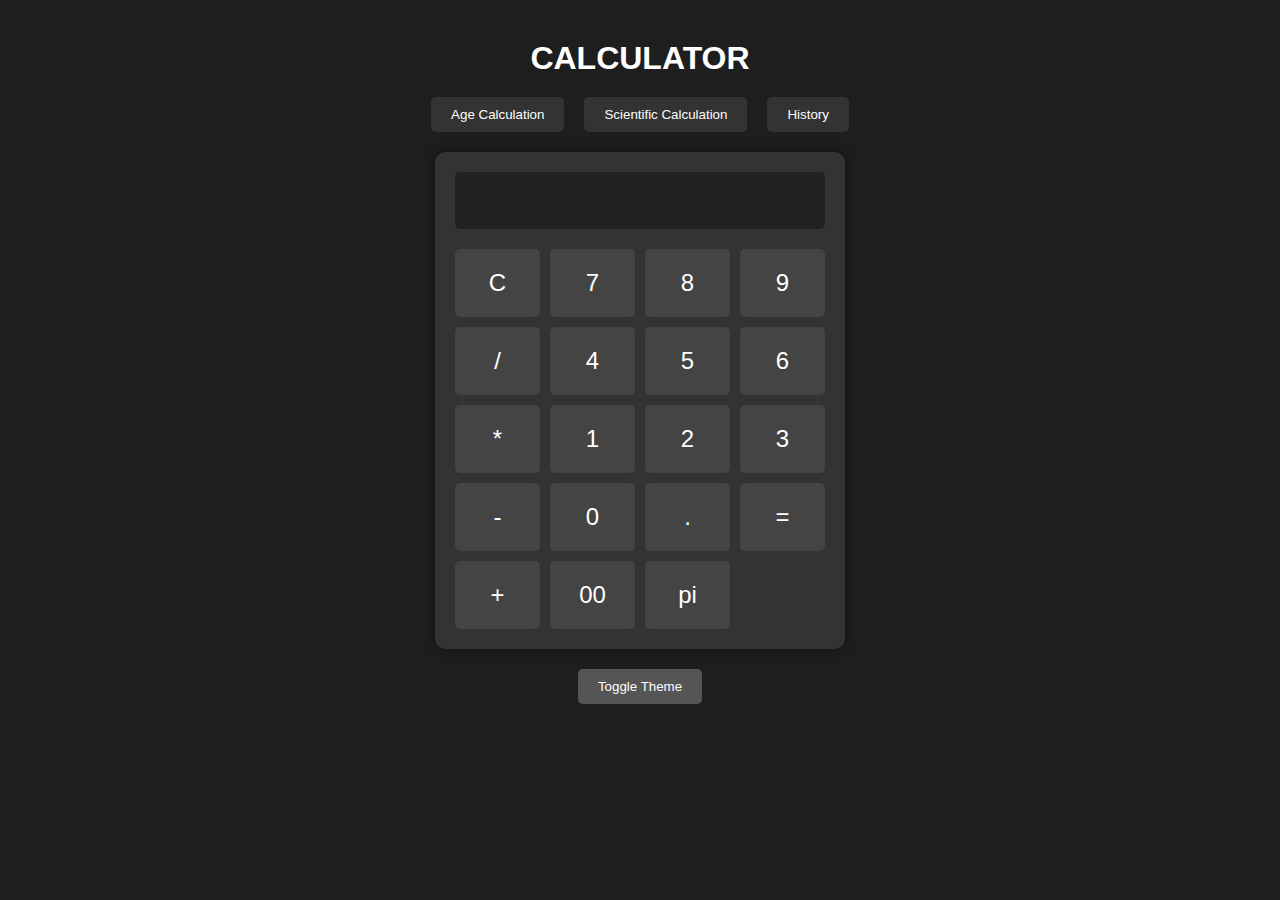
<file: Calculator-main/index.html>
<!DOCTYPE html>
<html lang="en">
<head>
    <meta charset="UTF-8">
    <meta name="viewport" content="width=device-width, initial-scale=1.0">
    <title>Calculator App</title>
    <link rel="stylesheet" href="styles.css">
</head>
<body>
    <div class="app-container">
        <header>
            <h1>CALCULATOR</h1>
        </header>
        <nav class="nav-bar">
            <a href="age-calculation.html"><button>Age Calculation</button></a>
            <a href="scientific-calculation.html"><button>Scientific Calculation</button></a>
            <a href="history.html"><button>History</button></a>
        </nav>
        <div class="calculator-container">
            <div class="calculator">
                <div class="display">
                    <input type="text" id="display" readonly />
                </div>
                <div class="buttons">
                    <!-- Buttons will be added by JavaScript -->
                </div>
            </div>
        </div>
        <div class="theme-toggle">
            <button id="theme-toggle">Toggle Theme</button>
        </div>
    </div>
    <script src="script.js"></script>
</body>
</html>
</file>
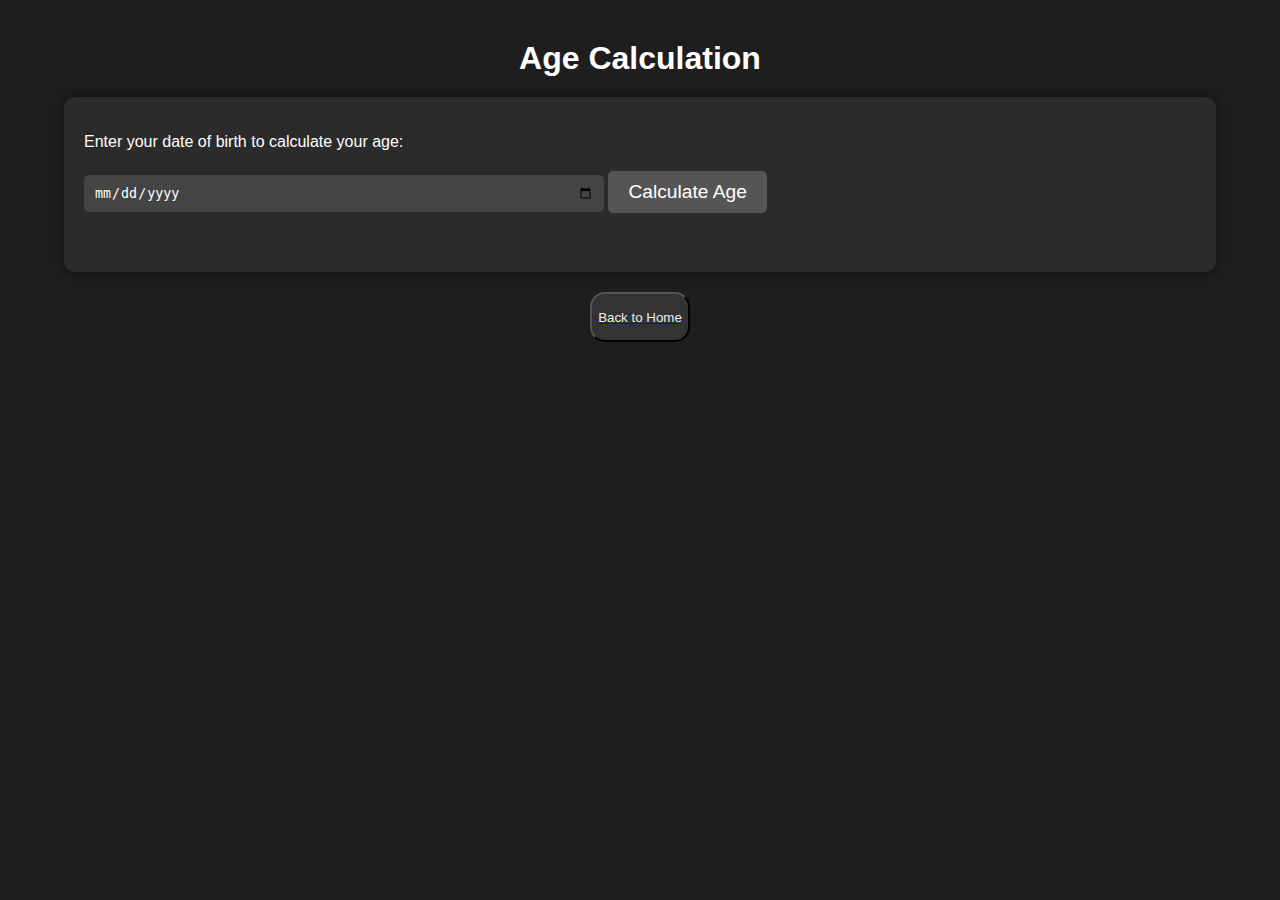
<file: Calculator-main/age-calculation.html>
<!DOCTYPE html>
<html lang="en">
<head>
    <meta charset="UTF-8">
    <meta name="viewport" content="width=device-width, initial-scale=1.0">
    <title>Age Calculation</title>
    <link rel="stylesheet" href="styles.css">
</head>
<body>
    <div class="app-container">
        <header>
            <h1>Age Calculation</h1>
        </header>
        <div class="content-section">
            <p>Enter your date of birth to calculate your age:</p>
            <input type="date" id="dob" />
            <button onclick="calculateAge()">Calculate Age</button>
            <p id="age-result"></p>
        </div>
        <a href="index.html"><button class="back-to-home">Back to Home</button></a>
    </div>
    <script src="script.js"></script>
    <script>
        function calculateAge() {
            const dob = new Date(document.getElementById('dob').value);
            const diffMs = Date.now() - dob.getTime();
            const ageDate = new Date(diffMs);
            const age = Math.abs(ageDate.getUTCFullYear() - 1970);
            document.getElementById('age-result').textContent = `You are ${age} years old.`;
        }
    </script>
</body>
</html>
</file>
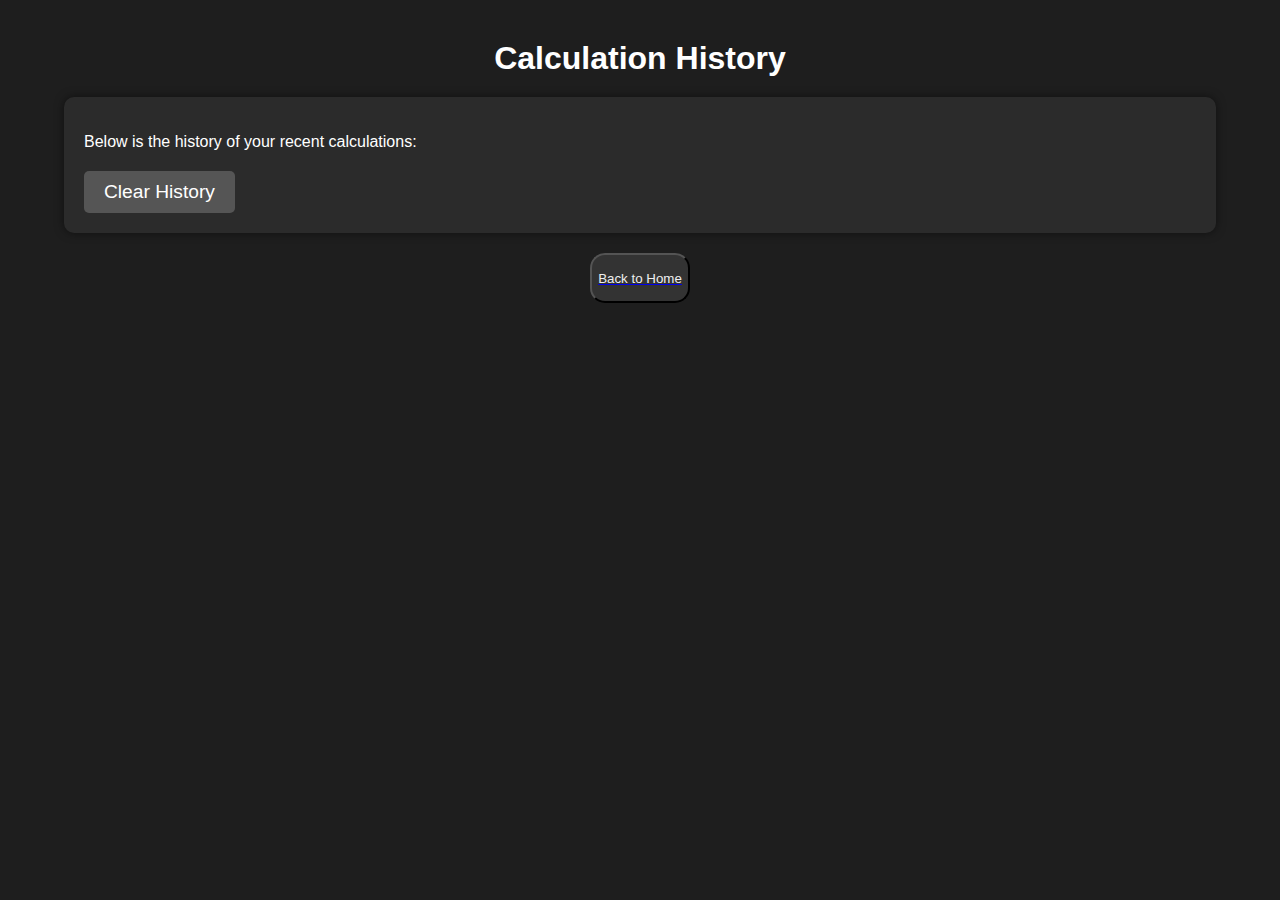
<file: Calculator-main/history.html>
<!DOCTYPE html>
<html lang="en">
<head>
    <meta charset="UTF-8">
    <meta name="viewport" content="width=device-width, initial-scale=1.0">
    <title>Calculation History</title>
    <link rel="stylesheet" href="styles.css">
</head>
<body>
    <div class="app-container">
        <header>
            <h1>Calculation History</h1>
        </header>
        <div class="content-section">
            <p>Below is the history of your recent calculations:</p>
            <ul id="history-list">
                <!-- History items will be added here -->
            </ul>
            <button onclick="clearHistory()">Clear History</button>
        </div>
        <a href="index.html"><button class="back-to-home">Back to Home</button></a>
    </div>
    <script src="script.js"></script>
</body>
</html>
</file>
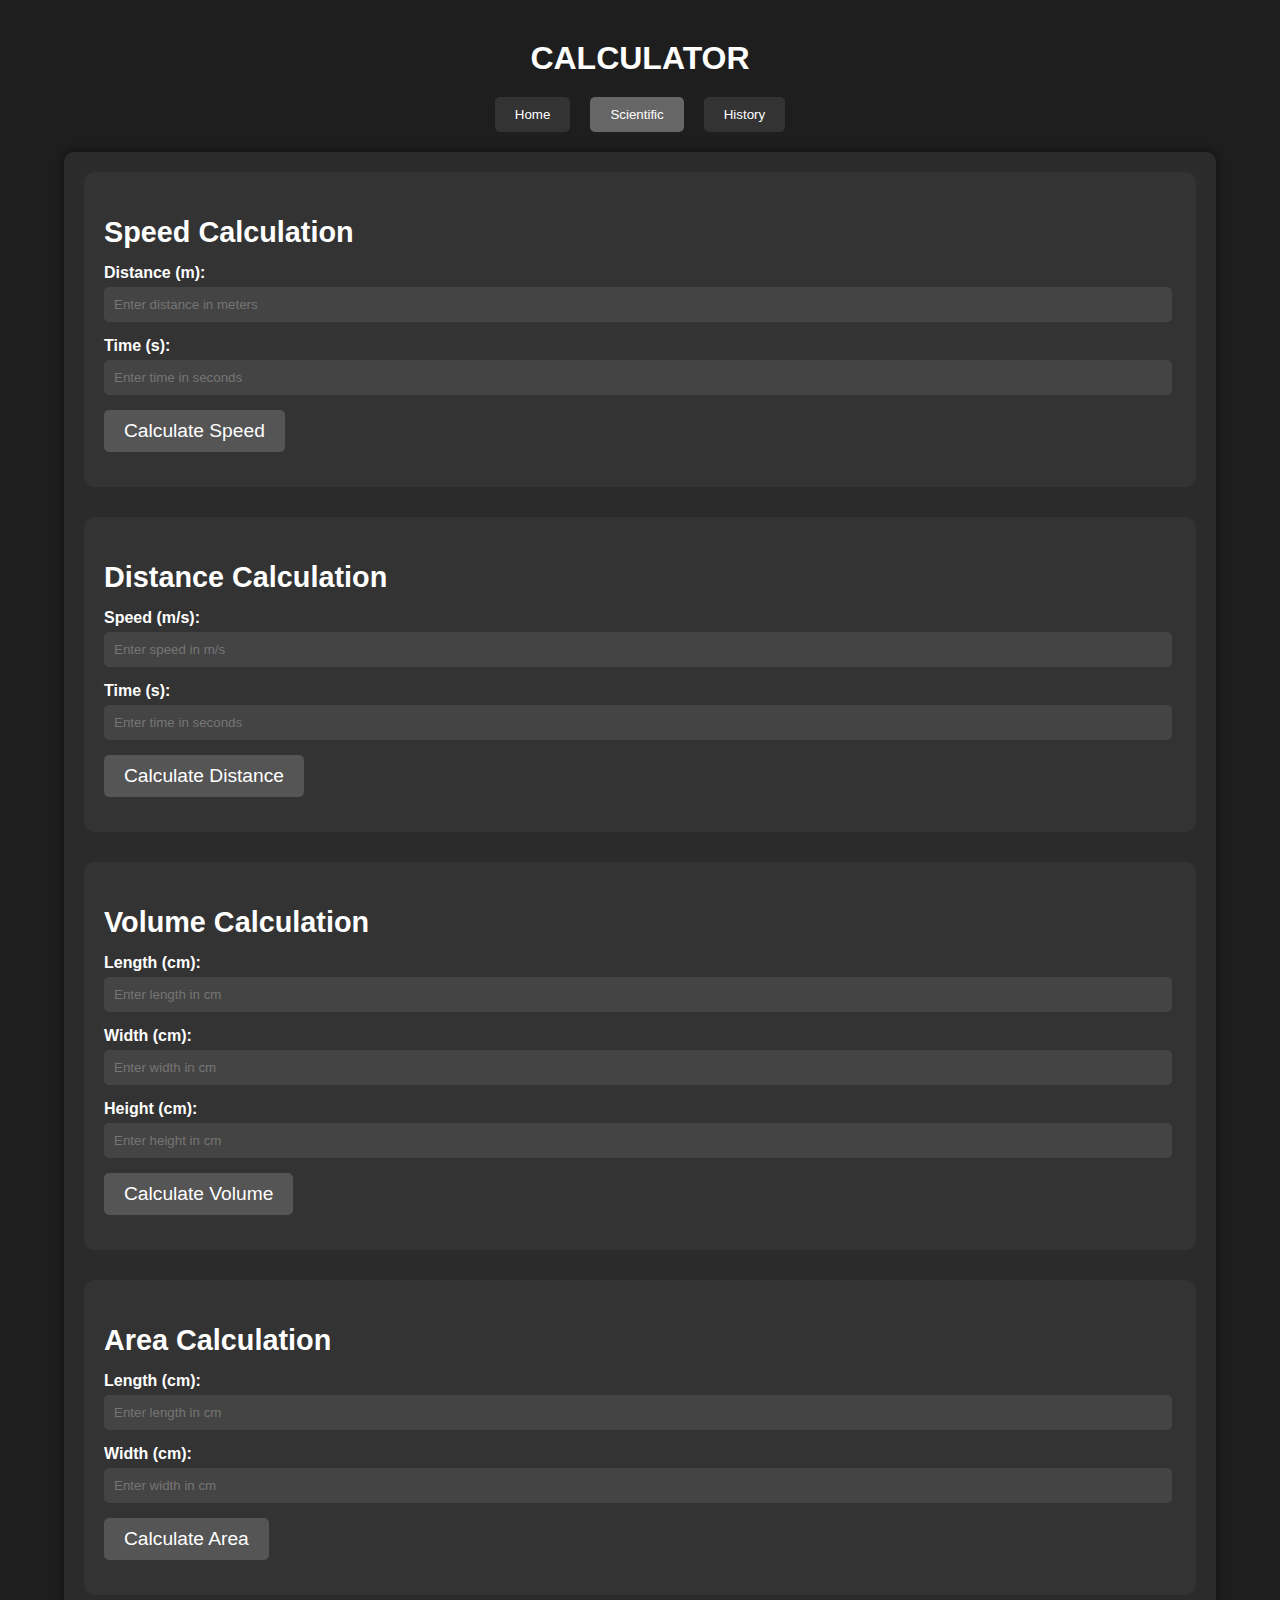
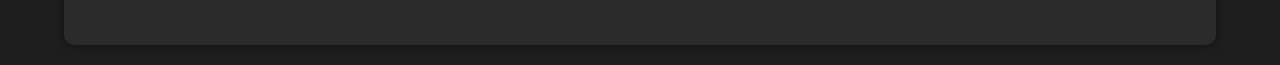
<file: Calculator-main/scientific-calculation.html>
<!DOCTYPE html>
<html lang="en">
<head>
    <meta charset="UTF-8">
    <meta name="viewport" content="width=device-width, initial-scale=1.0">
    <title>Scientific Calculator</title>
    <link rel="stylesheet" href="styles.css">
</head>
<body>
    <div class="app-container">
        <header>
            <h1>CALCULATOR
            </h1>
        </header>
        <div class="nav-bar">
            <a href="index.html"><button>Home</button></a>
            <a href="scientific.html"><button class="active">Scientific</button></a>
            <a href="history.html"><button>History</button></a>
        </div>

        <div class="scientific-container">
            <section id="speed">
                <h2>Speed Calculation</h2>
                <label for="distance">Distance (m):</label>
                <input type="number" id="distance" placeholder="Enter distance in meters">
                <label for="time">Time (s):</label>
                <input type="number" id="time" placeholder="Enter time in seconds">
                <button onclick="calculateSpeed()">Calculate Speed</button>
                <div id="speed-result"></div>
            </section>

            <section id="distance">
                <h2>Distance Calculation</h2>
                <label for="speed">Speed (m/s):</label>
                <input type="number" id="speed-input" placeholder="Enter speed in m/s">
                <label for="time-d">Time (s):</label>
                <input type="number" id="time-d" placeholder="Enter time in seconds">
                <button onclick="calculateDistance()">Calculate Distance</button>
                <div id="distance-result"></div>
            </section>

            <section id="volume">
                <h2>Volume Calculation</h2>
                <label for="length">Length (cm):</label>
                <input type="number" id="length" placeholder="Enter length in cm">
                <label for="width">Width (cm):</label>
                <input type="number" id="width" placeholder="Enter width in cm">
                <label for="height">Height (cm):</label>
                <input type="number" id="height" placeholder="Enter height in cm">
                <button onclick="calculateVolume()">Calculate Volume</button>
                <div id="volume-result"></div>
            </section>

            <section id="area">
                <h2>Area Calculation</h2>
                <label for="length-a">Length (cm):</label>
                <input type="number" id="length-a" placeholder="Enter length in cm">
                <label for="width-a">Width (cm):</label>
                <input type="number" id="width-a" placeholder="Enter width in cm">
                <button onclick="calculateArea()">Calculate Area</button>
                <div id="area-result"></div>
            </section>
        </div>
    </div>

    <script src="script.js"></script>
</body>
</html>
</file>
<file: Calculator-main/styles.css>
/* Global Styles */
body {
    margin: 0;
    font-family: 'Arial', sans-serif;
    background-color: #1e1e1e; /* Dark mode background */
    color: #fff;
}

.app-container {
    width: 90%;
    margin: 0 auto;
    padding: 20px;
}

header h1 {
    text-align: center;
    margin: 20px 0;
    font-size: 2rem;
}

/* Navigation Bar Styles */
.nav-bar {
    display: flex;
    justify-content: center;
    margin-bottom: 20px;
}

.nav-bar a {
    text-decoration: none;
}

.nav-bar button {
    background: #333;
    color: #fff;
    border: none;
    padding: 10px 20px;
    margin: 0 10px;
    cursor: pointer;
    border-radius: 5px;
    transition: background-color 0.3s, transform 0.3s;
}

.nav-bar button.active {
    background-color: #666;
}

.nav-bar button:hover {
    background-color: #555;
    transform: translateY(-2px);
}

.calculator-container {
    display: flex;
    justify-content: center;
}

.calculator {
    background: #333;
    border-radius: 10px;
    padding: 20px;
    box-shadow: 0 0 10px rgba(0, 0, 0, 0.5);
}

.display input {
    width: 350px;
    padding: 10px;
    background: #222;
    border: none;
    color: #fff;
    text-align: right;
    font-size: 2rem;
    border-radius: 5px;
    margin-bottom: 20px;
}

.buttons {
    display: grid;
    grid-template-columns: repeat(4, 1fr);
    gap: 10px;
}

.buttons button {
    padding: 20px;
    background: #444;
    border: none;
    color: #fff;
    font-size: 1.5rem;
    cursor: pointer;
    border-radius: 5px;
    transition: background-color 0.3s, transform 0.3s;
}

.buttons button:hover {
    background: #555;
    transform: translateY(-2px);
}

.theme-toggle {
    text-align: center;
    margin: 20px 0;
}

.theme-toggle button {
    background: #555;
    color: #fff;
    border: none;
    padding: 10px 20px;
    cursor: pointer;
    border-radius: 5px;
    transition: background-color 0.3s;
}

.theme-toggle button:hover {
    background: #666;
}

/* Light Theme Styles */
body.light-theme {
    background-color: #fff;
    color: #000;
}

body.light-theme .calculator {
    background: #eee;
}

body.light-theme .display input {
    background: #000;
    color: #fff;
}

body.light-theme .buttons button {
    background: #ddd;
}

body.light-theme .nav-bar button {
    background: #ddd;
}

body.light-theme .theme-toggle button {
    background: #ddd;
}

/* Scientific Calculator Specific Styles */
.scientific-container {
    background-color: #2b2b2b;
    padding: 20px;
    border-radius: 10px;
    box-shadow: 0 0 10px rgba(0, 0, 0, 0.5);
}

.scientific-container section {
    margin-bottom: 30px;
    padding: 20px;
    background: #333;
    border-radius: 10px;
}

.scientific-container h2 {
    margin-bottom: 15px;
    font-size: 1.8rem;
}

.scientific-container label {
    display: block;
    margin-bottom: 5px;
    font-weight: bold;
}

.scientific-container input {
    width: calc(100% - 24px);
    padding: 10px;
    background: #444;
    border: none;
    color: #fff;
    margin-bottom: 15px;
    border-radius: 5px;
}

.scientific-container button {
    padding: 10px 20px;
    background: #555;
    border: none;
    color: #fff;
    font-size: 1.2rem;
    cursor: pointer;
    border-radius: 5px;
    transition: background-color 0.3s;
}

.scientific-container button:hover {
    background: #666;
}

.scientific-container div {
    margin-top: 15px;
    font-size: 1.2rem;
    color: #4caf50;
}

/* Content Section Styles */
.content-section {
    background-color: #2b2b2b;
    padding: 20px;
    border-radius: 10px;
    box-shadow: 0 0 10px rgba(0, 0, 0, 0.5);
}

.content-section p {
    margin-bottom: 20px;
}
.content-section button {
    padding: 10px 20px;
    background: #555;
    border: none;
    color: #fff;
    font-size: 1.2rem;
    cursor: pointer;
    border-radius: 5px;
    transition: background-color 0.3s;
}

.content-section button:hover {
    background: #666;
}

.back-to-home {
    background: #333333;
    margin-top: 20px;
    display: block;
    width: 100px;
    height: 50px;
    margin-left: auto;
    margin-right: auto;
    color: #eee;
    border-radius: 15px;
}

#history-list {
    list-style: none;
    padding: 0;
    margin: 20px 0;
}

#history-list li {
    padding: 10px;
    border-bottom: 1px solid #444;
}

#history-list li:last-child {
    border-bottom: none;
}

.content-section input[type="date"] {
    padding: 10px;
    background: #444;
    border: none;
    color: #fff;
    border-radius: 5px;
    width: 500px;
    margin-bottom: 20px;
}

#age-result {
    margin-top: 20px;
    font-size: 1.2rem;
    color: #4caf50;
}
</file>
